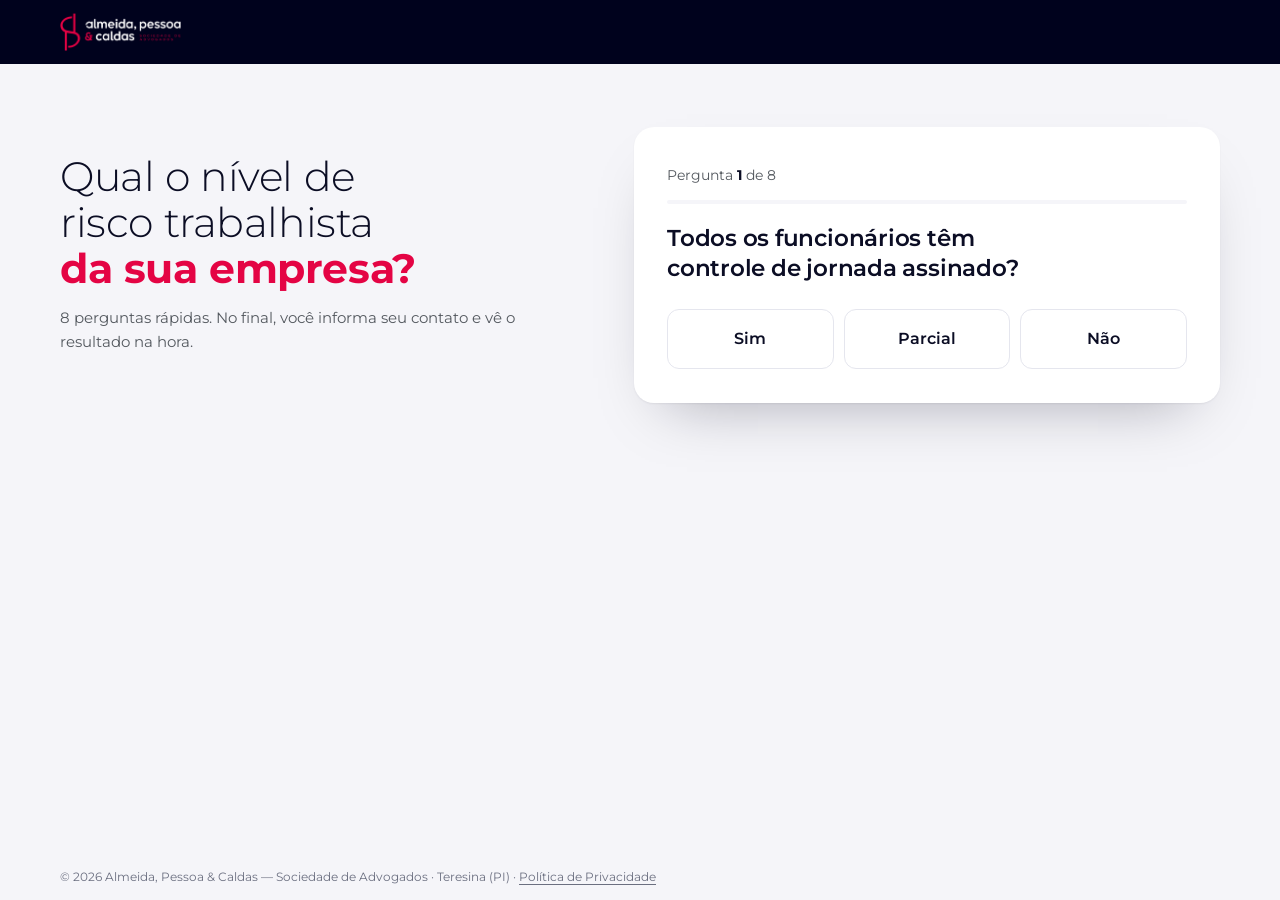
<file: index.html>
<!doctype html>
<html lang="pt-BR">
<head>
  <meta charset="utf-8" />
  <meta name="viewport" content="width=device-width, initial-scale=1" />
  <title>Diagnóstico de risco trabalhista · Almeida, Pessoa &amp; Caldas</title>
  <meta name="description" content="8 perguntas, 2 minutos: descubra o nível de risco trabalhista da sua empresa antes que um processo mostre isso por você. Diagnóstico do escritório Almeida, Pessoa & Caldas." />
  <meta name="robots" content="noindex" />
  <meta name="theme-color" content="#00021d" />
  <meta property="og:title" content="Qual o nível de risco trabalhista da sua empresa?" />
  <meta property="og:description" content="8 perguntas. 2 minutos. Um retrato honesto de onde sua empresa está exposta, antes que um processo mostre isso por você." />
  <meta property="og:type" content="website" />
  <meta property="og:image" content="/img/socio-lazaro-2026-rosto.jpg" />
  <link rel="icon" href="/img/icone.jpg" />
  <link rel="preconnect" href="https://fonts.googleapis.com" />
  <link rel="preconnect" href="https://fonts.gstatic.com" crossorigin />
  <link href="https://fonts.googleapis.com/css2?family=Montserrat:wght@300;400;500;600;700&display=swap" rel="stylesheet" />
  <link rel="stylesheet" href="/styles.css" />
  <script src="/config.js"></script>
</head>
<body>
  <!-- Ícones (use com <svg><use href="#i-..."/></svg>) -->
  <svg width="0" height="0" style="position:absolute" aria-hidden="true">
    <symbol id="i-check" viewBox="0 0 24 24"><path fill="none" stroke="currentColor" stroke-width="2.4" stroke-linecap="round" stroke-linejoin="round" d="M5 12.5l4.2 4.2L19 7"/></symbol>
    <symbol id="i-alert" viewBox="0 0 24 24"><path fill="none" stroke="currentColor" stroke-width="2" stroke-linecap="round" stroke-linejoin="round" d="M12 4l9 16H3zM12 10v4M12 17.5v.01"/></symbol>
    <symbol id="i-wpp" viewBox="0 0 24 24"><path fill="currentColor" d="M12 2a10 10 0 00-8.6 15.1L2 22l5-1.3A10 10 0 1012 2zm0 18.2c-1.5 0-3-.4-4.3-1.2l-.3-.2-3 .8.8-2.9-.2-.3A8.2 8.2 0 1112 20.2zm4.5-6.1c-.2-.1-1.5-.7-1.7-.8-.2-.1-.4-.1-.6.1l-.8 1c-.1.2-.3.2-.5.1a6.7 6.7 0 01-3.3-2.9c-.2-.4.2-.4.7-1.3.1-.2 0-.3 0-.4l-.8-1.8c-.2-.5-.4-.4-.6-.4h-.5a1 1 0 00-.7.3 3 3 0 00-.9 2.2 5.2 5.2 0 001.1 2.7 11.8 11.8 0 004.5 4c1.7.7 2.3.8 3.2.6.5-.1 1.5-.6 1.7-1.2.2-.6.2-1.1.2-1.2-.1-.1-.3-.2-.5-.3z"/></symbol>
    <symbol id="i-arrow" viewBox="0 0 24 24"><path fill="none" stroke="currentColor" stroke-width="2.2" stroke-linecap="round" stroke-linejoin="round" d="M5 12h14M13 6l6 6-6 6"/></symbol>
  </svg>

  <header class="nav">
    <div class="wrap">
      <span class="logo"><img src="/img/logo-apc.png" alt="Almeida, Pessoa &amp; Caldas — Sociedade de Advogados" width="990" height="312" /></span>
    </div>
  </header>

  <main id="topo">
    <section class="quiz-sec" id="diagnostico">
      <div class="wrap">
        <div class="quiz-info">
          <h1>Qual o nível de risco trabalhista <em>da sua empresa?</em></h1>
          <p class="lead">8 perguntas rápidas. No final, você informa seu contato e vê o resultado na hora.</p>
        </div>

        <div class="quiz-card" id="quiz">
          <!-- Etapa: perguntas -->
          <div class="q-step" data-step="perguntas">
            <div class="q-top">
              <span class="q-count">Pergunta <b id="q-num">1</b> de <span id="q-total">8</span></span>
              <button class="q-back" type="button" id="q-voltar" hidden>← Voltar</button>
            </div>
            <div class="q-bar" aria-hidden="true"><i id="q-progress"></i></div>
            <h2 class="q-text" id="q-texto" tabindex="-1">Todos os funcionários têm controle de jornada assinado?</h2>
            <div class="q-opts" id="q-opcoes" role="group" aria-labelledby="q-texto"></div>
          </div>

          <!-- Etapa: captura antes do resultado -->
          <form class="q-step" data-step="captura" id="form-lead" novalidate hidden>
            <div class="q-top">
              <span class="q-count q-done"><svg width="16" height="16" aria-hidden="true"><use href="#i-check"/></svg>8 de 8 respondidas</span>
              <button class="q-back" type="button" id="q-revisar">← Revisar respostas</button>
            </div>
            <div class="q-bar" aria-hidden="true"><i style="width:100%"></i></div>
            <h2 class="q-text" tabindex="-1">Seu diagnóstico está pronto</h2>
            <p class="q-sub">Preencha para ver o resultado.</p>
            <fieldset class="grupo">
              <legend class="sr">Seus dados</legend>
              <div class="field"><label for="l-nome">Nome</label><input id="l-nome" name="nome" autocomplete="name" enterkeyhint="next" aria-describedby="e-nome" required /><small class="f-err" id="e-nome"></small></div>
              <div class="field"><label for="l-wpp">WhatsApp</label><input id="l-wpp" name="whatsapp" type="tel" inputmode="tel" autocomplete="tel" placeholder="(86) 99999-0000" data-mask="tel" enterkeyhint="next" aria-describedby="e-whatsapp" required /><small class="f-err" id="e-whatsapp"></small></div>
              <div class="field campo-largo"><label for="l-email">E-mail <span class="opc">(opcional)</span></label><input id="l-email" name="email" type="email" autocomplete="email" autocapitalize="off" spellcheck="false" enterkeyhint="next" aria-describedby="e-email" /><small class="f-err" id="e-email"></small></div>
            </fieldset>
            <fieldset class="grupo">
              <legend class="sr">Sua empresa</legend>
              <div class="field">
                <label for="l-cnpj">CNPJ da empresa</label>
                <input id="l-cnpj" name="cnpj" inputmode="numeric" placeholder="00.000.000/0000-00" data-mask="cnpj" enterkeyhint="next" aria-describedby="e-cnpj cnpj-info" required />
                <small class="f-err" id="e-cnpj"></small>
                <small class="cnpj-info" id="cnpj-info" aria-live="polite"></small>
              </div>
              <div class="field">
                <label for="l-faixa">Funcionários</label>
                <select id="l-faixa" name="faixa" aria-describedby="e-faixa" required><option value="">Selecione</option></select>
                <small class="f-err" id="e-faixa"></small>
              </div>
            </fieldset>
            <label class="check"><input type="checkbox" name="lgpd" aria-describedby="e-lgpd" required /><span>Autorizo o escritório a usar meus dados só para falar comigo sobre este diagnóstico (<a href="/privacidade.html" target="_blank" rel="noopener">Política de Privacidade</a>).</span></label>
            <small class="f-err" id="e-lgpd"></small>
            <button class="btn btn-accent btn-block" type="submit">Ver meu resultado <svg width="18" height="18" class="arrow" aria-hidden="true"><use href="#i-arrow"/></svg></button>
            <p class="msg" role="alert"></p>
          </form>

          <!-- Etapa: resultado (preenchido pelo app.js) -->
          <div class="q-step" data-step="resultado" hidden>
            <div class="r-head">
              <h2 class="q-text" id="r-titulo" tabindex="-1">Risco moderado</h2>
              <div class="r-meter" id="r-meter" aria-hidden="true">
                <span data-n="baixo">Baixo</span><span data-n="moderado">Moderado</span><span data-n="alto">Alto</span>
              </div>
            </div>
            <p class="r-empresa" id="r-empresa"></p>
            <p class="q-sub" id="r-texto"></p>
            <h3 class="r-sub" id="r-sub">Pontos de atenção</h3>
            <ul class="r-pontos" id="r-pontos"></ul>
            <div class="r-next" id="r-next"></div>
            <details class="r-mais" id="r-mais" hidden><summary></summary><ul class="r-pontos"></ul></details>
            <div class="r-rodape">
              <p class="r-aviso">Resultado informativo. Não substitui a análise de um advogado.</p>
              <button class="q-back r-refazer" type="button" id="r-refazer">Refazer</button>
            </div>
          </div>
        </div>
      </div>
    </section>
  </main>

  <footer>
    <div class="wrap">
      <p class="legal">© <span id="ano"></span> Almeida, Pessoa &amp; Caldas — Sociedade de Advogados · Teresina (PI) · <a href="/privacidade.html">Política de Privacidade</a></p>
    </div>
  </footer>


  <script type="module" src="/app.js"></script>
</body>
</html>
</file>
<file: styles.css>
/* ==========================================================
   MARCA — Almeida, Pessoa & Caldas (identidade do apcadvogados.com)
   Azul-noite #00021d + vermelho #e40444 + Montserrat.
   --accent-rgb precisa bater com --accent (usado em transparências).
   A logo tem texto branco: só use sobre fundo escuro.
   ========================================================== */
:root {
  --bg: #00021d;
  --line: rgba(255, 255, 255, 0.10);
  --accent: #e40444;
  --accent-2: #f70046;
  --accent-3: #c0073c;
  --accent-rgb: 228, 4, 68;
  --paper: #ffffff;
  --paper-2: #f5f5f9;
  --ink: #0b0d24;
  --ink-muted: #54595f;
  --ink-soft: #6b6f80;
  --ink-line: #e5e6ee;
  --ok: #0d7a4f;
  --warn: #9a5c00;
  --wpp: #107a41;
  --font: "Montserrat", system-ui, -apple-system, "Segoe UI", sans-serif;
  --nav-h: 64px;
}

* { box-sizing: border-box; margin: 0; padding: 0; }
html { -webkit-text-size-adjust: 100%; }
body { background: var(--paper-2); color: var(--ink); font-family: var(--font); font-size: 16px; line-height: 1.6; overflow-x: hidden; }
img, svg { display: block; max-width: 100%; }
a { color: inherit; }
button, input, select { font: inherit; color: inherit; }
:focus-visible { outline: 2px solid var(--accent); outline-offset: 3px; border-radius: 6px; }
::selection { background: rgba(var(--accent-rgb), .18); }
[hidden] { display: none !important; }
.sr { position: absolute; width: 1px; height: 1px; overflow: hidden; clip: rect(0 0 0 0); white-space: nowrap; }

.wrap { width: min(1160px, 100% - 32px); margin-inline: auto; }
h1, h2, h3 { font-weight: 600; line-height: 1.18; letter-spacing: -0.01em; text-wrap: balance; }

/* ---------- botões ---------- */
.btn {
  display: inline-flex; align-items: center; justify-content: center; gap: 10px;
  border: 0; cursor: pointer; text-decoration: none; min-height: 52px;
  padding: 14px 24px; border-radius: 12px; font-weight: 600; font-size: 16px;
  transition: transform .2s ease, box-shadow .2s ease, background .2s ease;
}
.btn-block { width: 100%; text-align: center; }
.btn-accent { background: var(--accent); color: #fff; box-shadow: 0 12px 26px -14px rgba(var(--accent-rgb), .7); }
.btn-accent:hover { background: var(--accent-3); transform: translateY(-1px); }
.btn-wpp { background: var(--wpp); color: #fff; box-shadow: 0 12px 26px -14px rgba(16, 122, 65, .7); }
.btn-wpp:hover { background: #0c6334; transform: translateY(-1px); }
.btn .arrow { transition: transform .2s; flex: none; }
.btn:hover .arrow { transform: translateX(4px); }

/* ---------- cabeçalho ---------- */
header.nav { background: var(--bg); }
.nav .wrap { display: flex; align-items: center; height: var(--nav-h); }
.logo img { height: 38px; width: auto; }

/* ---------- página: título à esquerda, cartão à direita ---------- */
.quiz-sec { padding: 40px 0 56px; }
.quiz-sec .wrap { display: grid; grid-template-columns: 1fr 1.15fr; gap: clamp(32px, 5vw, 80px); align-items: start; }
.quiz-info { padding-top: 8px; }
.quiz-info h1 { font-size: clamp(30px, 3.2vw, 48px); font-weight: 300; line-height: 1.12; margin-bottom: 14px; }
.quiz-info h1 em { font-style: normal; font-weight: 700; color: var(--accent); }
.lead { color: var(--ink-muted); font-size: clamp(15px, 1.2vw, 17px); max-width: 30em; }

.quiz-card {
  background: #fff; border-radius: 20px; padding: clamp(22px, 2.6vw, 36px);
  box-shadow: 0 1px 2px rgba(0, 2, 29, .06), 0 28px 60px -32px rgba(0, 2, 29, .35);
  scroll-margin-top: 12px;
}
.q-step { animation: entra .3s cubic-bezier(.16, 1, .3, 1) both; }
@keyframes entra { from { opacity: 0; transform: translateY(6px); } }

.q-top { display: flex; justify-content: space-between; align-items: center; gap: 12px; font-size: 13.5px; color: var(--ink-muted); min-height: 32px; }
.q-count b { color: var(--ink); }
.q-done { display: inline-flex; align-items: center; gap: 6px; color: var(--ok); font-weight: 600; }
.q-back { background: none; border: 0; color: var(--ink-muted); font-size: 13.5px; font-weight: 600; cursor: pointer; min-height: 44px; padding: 0 2px; }
.q-back:hover { color: var(--accent); }
.q-bar { height: 4px; border-radius: 4px; background: var(--paper-2); margin: 8px 0 20px; overflow: hidden; }
.q-bar i { display: block; height: 100%; width: 0; background: var(--ink); border-radius: 4px; transition: width .35s cubic-bezier(.16, 1, .3, 1); }
.q-text { font-size: clamp(21px, 1.8vw, 26px); font-weight: 600; color: var(--ink); line-height: 1.28; outline: none; }
.q-sub { color: var(--ink-muted); margin-top: 6px; font-size: 15px; }

/* ---------- respostas ---------- */
.q-opts { display: grid; grid-template-columns: repeat(3, 1fr); gap: 10px; margin-top: 26px; }
.q-opt {
  min-height: 60px; padding: 12px; border-radius: 12px; border: 1.5px solid var(--ink-line); background: #fff; color: var(--ink);
  font-weight: 600; font-size: 16px; cursor: pointer; transition: border-color .15s, background .15s, color .15s;
}
.q-opt:hover { border-color: var(--ink); }
.q-opt[aria-pressed="true"] { background: var(--ink); border-color: var(--ink); color: #fff; }

/* ---------- formulário ---------- */
#form-lead .q-text { margin-bottom: 0; }
.grupo { border: 0; min-width: 0; display: grid; grid-template-columns: 1fr 1fr; gap: 12px 14px; margin-top: 12px; }
.grupo:first-of-type { margin-top: 18px; }
.campo-largo { grid-column: 1 / -1; }
.field { display: grid; gap: 6px; align-content: start; min-width: 0; }
.field label { font-size: 13px; font-weight: 600; color: var(--ink); }
.opc { font-weight: 400; color: var(--ink-soft); }
.field input, .field select {
  width: 100%; height: 46px; padding: 0 14px; border-radius: 10px; border: 1.5px solid transparent; background: var(--paper-2); color: var(--ink);
  font-size: 16px; transition: border-color .15s, box-shadow .15s, background .15s; min-width: 0;
}
.field input:hover, .field select:hover { border-color: var(--ink-line); }
.field input:focus, .field select:focus { outline: none; background: #fff; border-color: var(--ink); box-shadow: 0 0 0 4px rgba(11, 13, 36, .08); }
.field input::placeholder { color: var(--ink-soft); }
.field select { appearance: none; cursor: pointer; padding-right: 40px;
  background-image: linear-gradient(45deg, transparent 50%, var(--ink-muted) 50%), linear-gradient(135deg, var(--ink-muted) 50%, transparent 50%);
  background-position: calc(100% - 20px) 50%, calc(100% - 14px) 50%; background-size: 6px 6px; background-repeat: no-repeat; }
.field input[aria-invalid="true"], .field select[aria-invalid="true"] { border-color: var(--accent); background: #fff; }
.f-err { font-size: 12.5px; line-height: 1.35; color: var(--accent); font-weight: 600; }
.f-err:empty, .cnpj-info:empty { display: none; }
.cnpj-info { font-size: 12.5px; color: var(--ink-muted); line-height: 1.35; overflow-wrap: anywhere; }
.cnpj-info.ok { color: var(--ok); font-weight: 600; }

.check { display: flex; gap: 12px; align-items: flex-start; font-size: 13px; color: var(--ink-muted); margin: 16px 0 0; cursor: pointer; line-height: 1.5; }
.check input {
  appearance: none; width: 20px; height: 20px; flex: none; margin-top: 1px; border-radius: 6px; border: 1.5px solid #b9bccb; background: #fff; cursor: pointer;
  display: grid; place-items: center; transition: background .15s, border-color .15s;
}
.check input::after { content: ""; width: 10px; height: 6px; border: 2px solid #fff; border-top: 0; border-right: 0; transform: rotate(-45deg) translate(1px, -1px); opacity: 0; }
.check input:checked { background: var(--ink); border-color: var(--ink); }
.check input:checked::after { opacity: 1; }
.check input[aria-invalid="true"] { border-color: var(--accent); }
.check a { color: var(--ink); text-underline-offset: 3px; }
#e-lgpd { display: block; margin: 6px 0 0 32px; }
#form-lead .btn { margin-top: 16px; min-height: 50px; }
.msg { font-size: 13.5px; margin-top: 10px; text-align: center; }
.msg:empty { display: none; }
.msg.err { color: var(--accent); font-weight: 600; }

/* ---------- resultado ---------- */
[data-step="resultado"]:not([hidden]) { display: flex; flex-direction: column; }
.r-head { display: flex; justify-content: space-between; align-items: center; gap: 12px 20px; flex-wrap: wrap; }
[data-step="resultado"] .q-text { font-size: clamp(26px, 2.4vw, 32px); font-weight: 700; }
[data-nivel="baixo"] .q-text { color: var(--ok); }
[data-nivel="moderado"] .q-text { color: var(--warn); }
[data-nivel="alto"] .q-text { color: var(--accent); }
.r-meter { display: grid; grid-template-columns: repeat(3, 1fr); gap: 4px; width: min(240px, 100%); }
.r-meter span { text-align: center; font-size: 11px; font-weight: 700; letter-spacing: .04em; text-transform: uppercase; color: var(--ink-soft); padding-top: 8px; border-top: 4px solid var(--paper-2); }
.r-meter span[data-n="baixo"].on { color: var(--ok); border-color: var(--ok); }
.r-meter span[data-n="moderado"].on { color: var(--warn); border-color: var(--warn); }
.r-meter span[data-n="alto"].on { color: var(--accent); border-color: var(--accent); }
.r-empresa { font-size: 13px; color: var(--ink-muted); font-weight: 600; margin-top: 4px; overflow-wrap: anywhere; }
#r-texto { font-size: 14.5px; line-height: 1.55; margin-top: 12px; }
.r-sub { font-size: 13px; font-weight: 700; color: var(--ink); margin: 20px 0 10px; }
.r-pontos { list-style: none; display: grid; gap: 8px; }
.r-pontos li { display: grid; grid-template-columns: 18px 1fr; gap: 10px; align-items: start; background: var(--paper-2); border-radius: 12px; padding: 12px 14px; font-size: 14px; color: var(--ink-muted); line-height: 1.5; }
.r-pontos svg { color: var(--accent); margin-top: 2px; }
.r-pontos b { color: var(--ink); }
.r-next { display: grid; gap: 12px; margin-top: 20px; }
.r-next h3 { font-size: 16px; color: var(--ink); }
.r-mais { margin-top: 8px; }
.r-mais summary { list-style: none; cursor: pointer; font-size: 13.5px; font-weight: 600; color: var(--ink); min-height: 44px; display: flex; align-items: center; }
.r-mais[open] summary { margin-bottom: 4px; }
.r-mais summary::-webkit-details-marker { display: none; }
.r-mais summary::after { content: ""; width: 7px; height: 7px; margin-left: 10px; border: solid var(--ink-muted); border-width: 0 2px 2px 0; transform: translateY(-2px) rotate(45deg); transition: transform .2s; }
.r-mais[open] summary::after { transform: translateY(2px) rotate(-135deg); }
.r-rodape { display: flex; justify-content: space-between; align-items: center; gap: 12px; flex-wrap: wrap; margin-top: 8px; padding-top: 12px; border-top: 1px solid var(--ink-line); }
.r-aviso { font-size: 12px; color: var(--ink-soft); line-height: 1.4; }
.r-refazer { text-decoration: underline; text-underline-offset: 3px; }

/* ---------- rodapé ---------- */
footer { padding: 14px 0 calc(14px + env(safe-area-inset-bottom)); }
.legal { font-size: 12px; color: var(--ink-soft); }
.legal a { text-underline-offset: 3px; }

/* ---------- desktop: página inteira na tela, sem rolar ---------- */
@media (min-width: 981px) and (min-height: 600px) {
  html, body { height: 100%; overflow: hidden; }
  body { display: flex; flex-direction: column; }
  main { flex: 1; min-height: 0; }
  /* Cartão sempre começa na mesma altura: não pula entre perguntas, formulário e resultado */
  .quiz-sec { height: 100%; padding: clamp(20px, 7vh, 88px) 0 16px; }
  .quiz-sec .wrap { height: 100%; }
  .quiz-info { padding-top: clamp(8px, 3vh, 32px); }
  .quiz-card { max-height: 100%; overflow-y: auto; overscroll-behavior: contain; scrollbar-width: thin; }
}
@media (min-width: 1600px) and (min-height: 821px) {
  .wrap { width: min(1320px, 100% - 64px); }
  .quiz-card { padding: 36px 40px; }
}
/* Telas de até 820px de altura (notebook 1366x768, Full HD com zoom de 125%): aperta os espaços para o formulário caber */
@media (min-width: 981px) and (max-height: 820px) {
  :root { --nav-h: 54px; }
  .logo img { height: 32px; }
  .quiz-sec { padding-top: 3.5vh; padding-bottom: 10px; }
  footer { padding-block: 10px; }
  .quiz-card { padding: 20px 28px; }
  .q-bar { margin: 8px 0 16px; }
  .q-opts { margin-top: 20px; }
  .grupo { gap: 10px 14px; margin-top: 10px; }
  .grupo:first-of-type { margin-top: 14px; }
  .field { gap: 4px; }
  .field label { font-size: 12.5px; }
  .field input, .field select { height: 42px; font-size: 15px; }
  .check { margin-top: 12px; font-size: 12.5px; }
  #form-lead .btn { margin-top: 12px; min-height: 46px; font-size: 15px; }
  #form-lead .q-sub, #r-texto { display: none; }
  .r-sub { margin-top: 14px; }
  .r-next { margin-top: 14px; }
}
/* Janelas bem baixas (até 640px): um último aperto */
@media (min-width: 981px) and (max-height: 640px) {
  .quiz-card { padding: 14px 24px; }
  .q-top { min-height: 28px; }
  .q-back { min-height: 32px; }
  .q-bar { margin: 4px 0 12px; }
  .q-text { font-size: 20px; }
  .grupo { gap: 8px 12px; margin-top: 8px; }
  .grupo:first-of-type { margin-top: 10px; }
  .field input, .field select { height: 40px; }
  .check { margin-top: 10px; }
  #form-lead .btn { margin-top: 10px; min-height: 44px; }
}

/* ---------- tablet e celular: uma coluna, rolagem normal ---------- */
@media (max-width: 980px) {
  .quiz-sec .wrap { grid-template-columns: 1fr; gap: 20px; max-width: 620px; }
  .quiz-info { padding-top: 0; }
}
@media (max-width: 768px) {
  :root { --nav-h: 56px; }
  .logo img { height: 32px; }
  .quiz-sec { padding: 20px 0 28px; }
  .quiz-info h1 { font-size: 25px; margin-bottom: 6px; }
  .lead { font-size: 14.5px; }
  .quiz-card { padding: 18px 16px 22px; border-radius: 16px; }
  .q-bar { margin: 6px 0 18px; }
  .q-opts { grid-template-columns: 1fr; gap: 10px; margin-top: 22px; }
  .q-count, .q-back { white-space: nowrap; }
  .grupo { grid-template-columns: 1fr; gap: 14px; }
  .field label { font-size: 14px; }
  .field input, .field select { height: 52px; }
  .check { font-size: 13.5px; }
  .check input { width: 22px; height: 22px; margin-top: 0; }
  #e-lgpd { margin-left: 34px; }
}

@media (prefers-reduced-motion: reduce) {
  *, *::before, *::after { animation: none !important; transition: none !important; }
}
</file>
